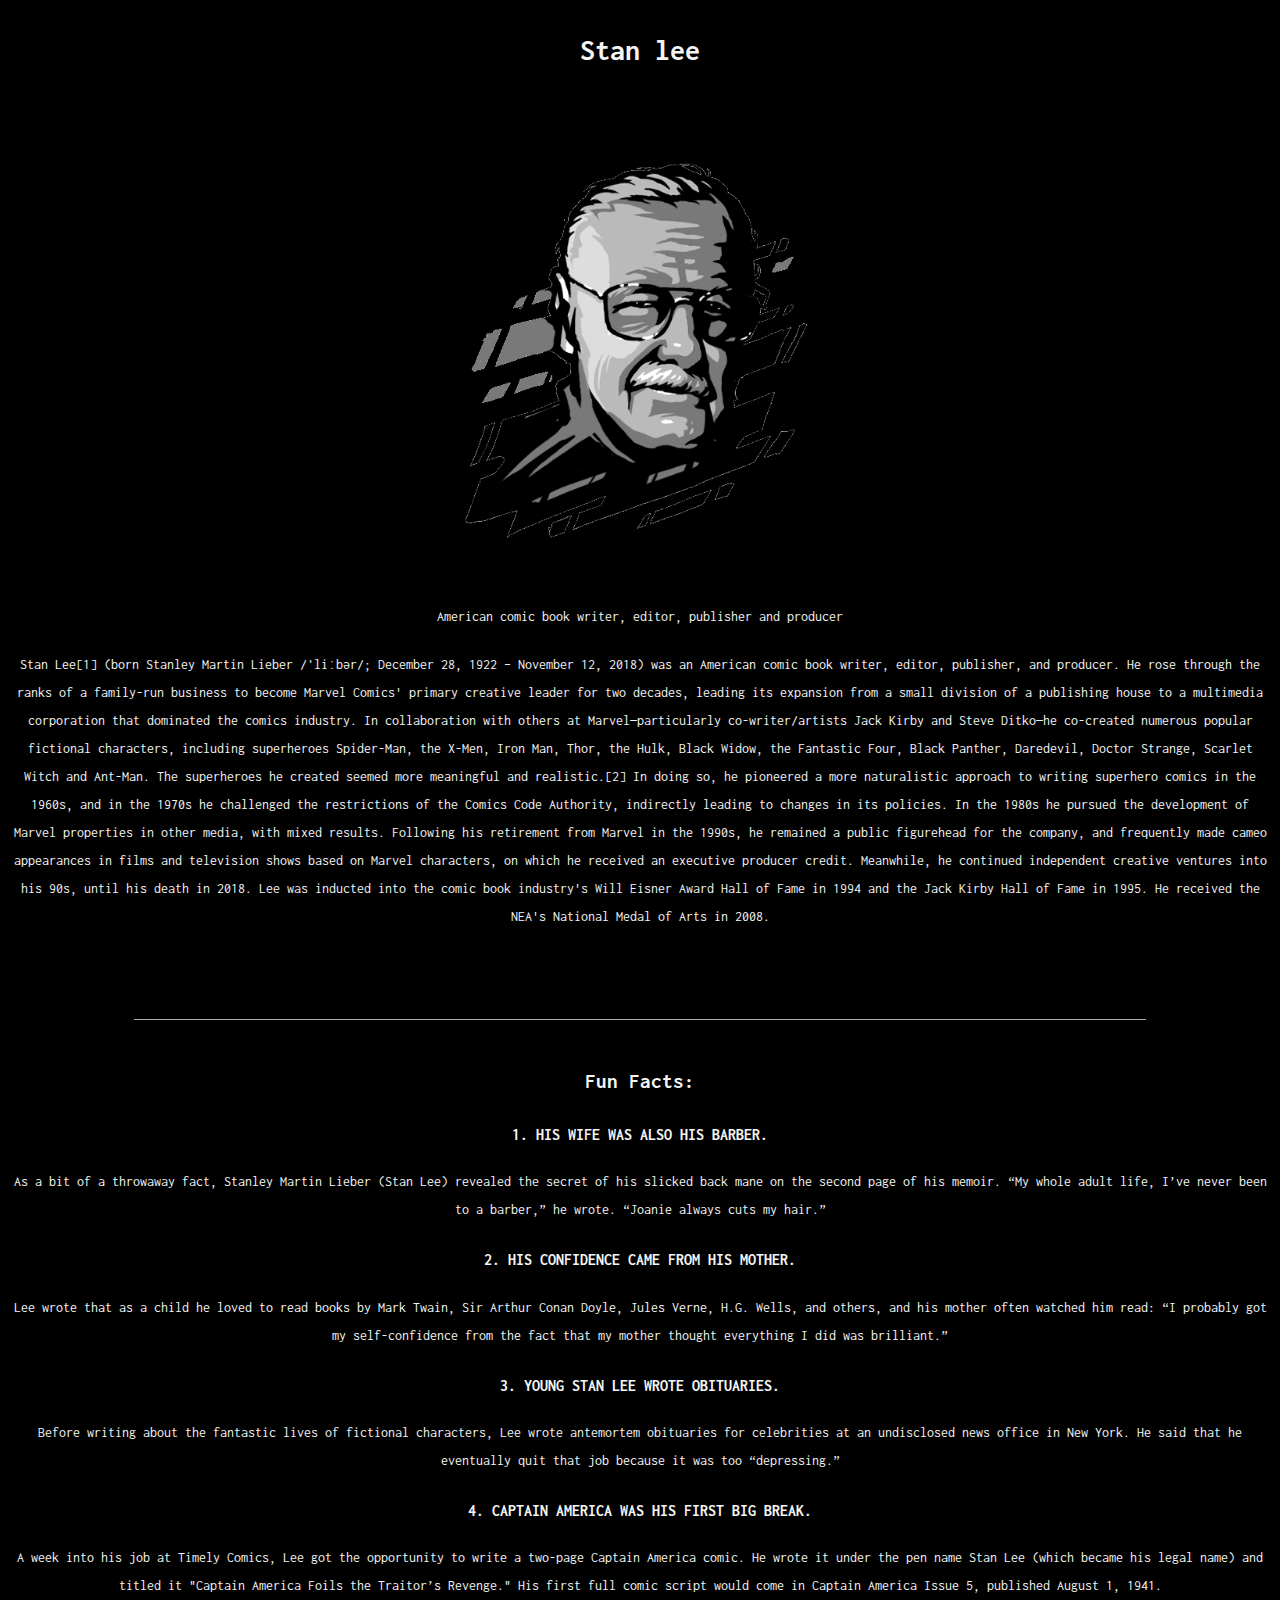
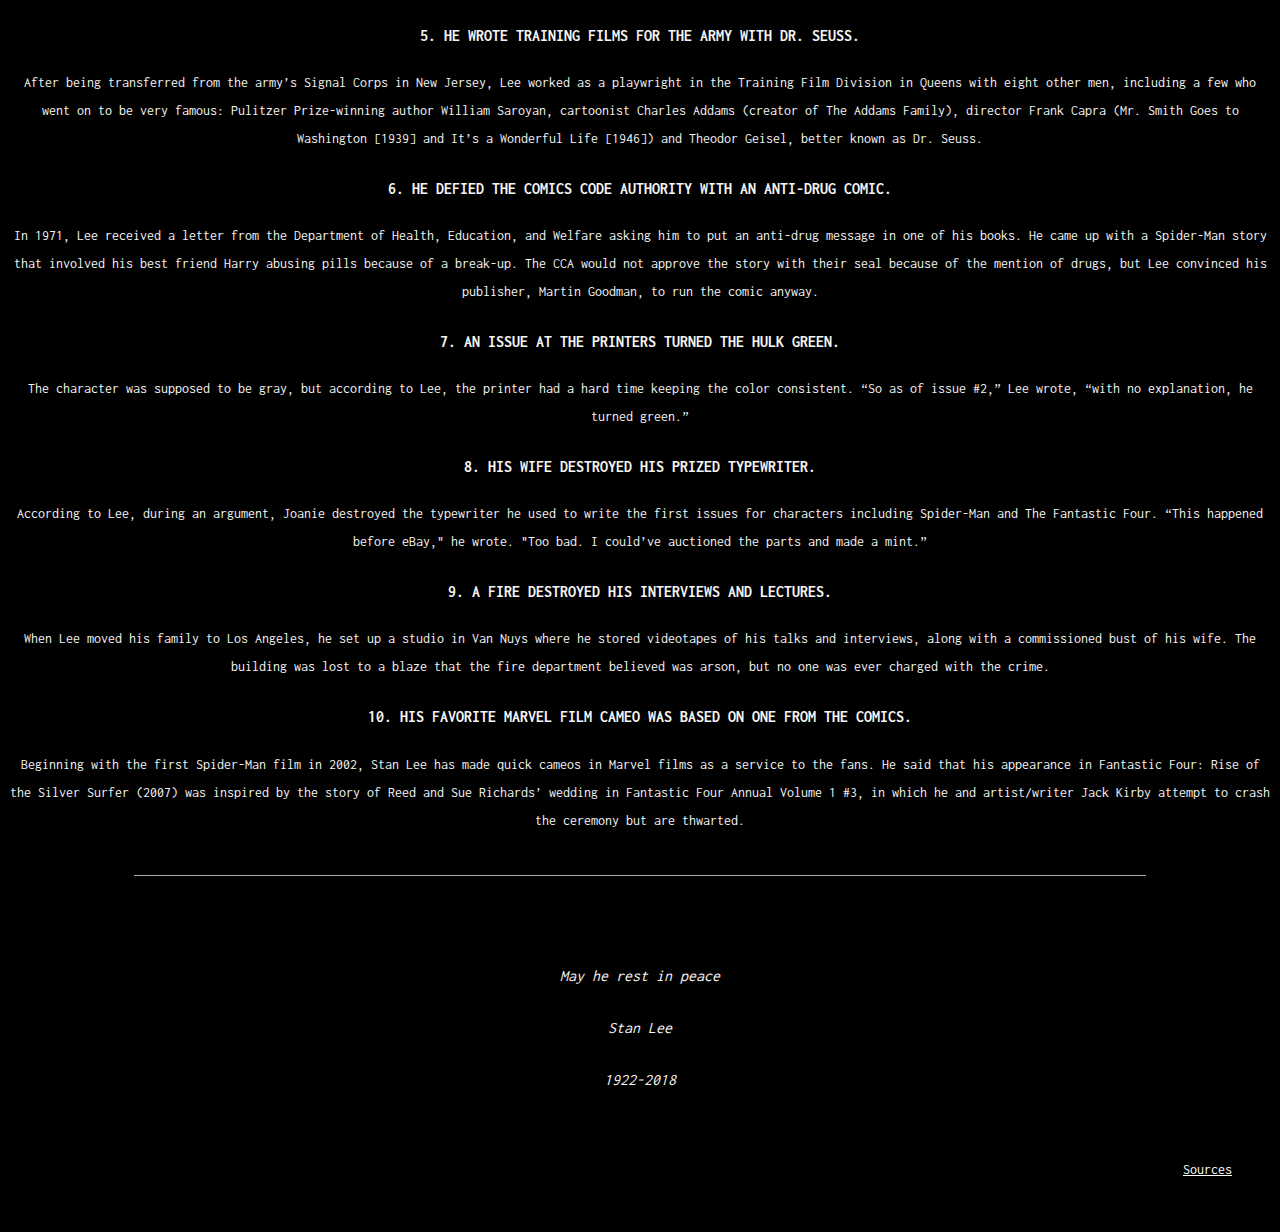
<file: index.html>
<!DOCTYPE html>
<html lang="en">
  <head>
    <meta charset="UTF-8" />
    <meta name="viewport" content="width=device-width, initial-scale=1.0" />
    <link rel="shortcut icon" href="img/favicon.jpg" />
    <link rel="stylesheet" type="text/css" href="css/index.css" />
    <link rel="stylesheet" type="text/css" href="css/modelbox.css" />
    <link
      href="https://fonts.googleapis.com/css2?family=Inconsolata&display=swap"
      rel="stylesheet"
    />
    
    <title>Stan Lee - A memorial</title>
  </head>

  <body id="main">
    <div class="heading">
      <h1 id="title">Stan lee</h1>
    </div>
    <div class="img-div" id="img-div">
        <img
          id="image"
          src="img/header_logo.png"
          alt="Stan lee PNG"
          title="Art by Dlanid at dribbble.com"
        />
        <p id="img-caption">
            American comic book writer, editor, publisher and producer
          </p>
    </div>
    <div class="facts"id="tribute-info">
      <p>
        Stan Lee[1] (born Stanley Martin Lieber /ˈliːbər/; December 28, 1922 –
        November 12, 2018) was an American comic book writer, editor, publisher,
        and producer. He rose through the ranks of a family-run business to
        become Marvel Comics' primary creative leader for two decades, leading
        its expansion from a small division of a publishing house to a
        multimedia corporation that dominated the comics industry. In
        collaboration with others at Marvel—particularly co-writer/artists Jack
        Kirby and Steve Ditko—he co-created numerous popular fictional
        characters, including superheroes Spider-Man, the X-Men, Iron Man, Thor,
        the Hulk, Black Widow, the Fantastic Four, Black Panther, Daredevil,
        Doctor Strange, Scarlet Witch and Ant-Man. The superheroes he created
        seemed more meaningful and realistic.[2] In doing so, he pioneered a
        more naturalistic approach to writing superhero comics in the 1960s, and
        in the 1970s he challenged the restrictions of the Comics Code
        Authority, indirectly leading to changes in its policies. In the 1980s
        he pursued the development of Marvel properties in other media, with
        mixed results. Following his retirement from Marvel in the 1990s, he
        remained a public figurehead for the company, and frequently made cameo
        appearances in films and television shows based on Marvel characters, on
        which he received an executive producer credit. Meanwhile, he continued
        independent creative ventures into his 90s, until his death in 2018. Lee
        was inducted into the comic book industry's Will Eisner Award Hall of
        Fame in 1994 and the Jack Kirby Hall of Fame in 1995. He received the
        NEA's National Medal of Arts in 2008.
      </p>
    </div>
    <br />
    <hr />
    <div class="fun-facts">
      <h2>Fun Facts:</h2>
      <h3>1. HIS WIFE WAS ALSO HIS BARBER.</h3>
      <p>
        As a bit of a throwaway fact, Stanley Martin Lieber (Stan Lee) revealed
        the secret of his slicked back mane on the second page of his memoir.
        “My whole adult life, I’ve never been to a barber,” he wrote. “Joanie
        always cuts my hair.”
      </p>
      <h3>2. HIS CONFIDENCE CAME FROM HIS MOTHER.</h3>
      <p>
        Lee wrote that as a child he loved to read books by Mark Twain, Sir
        Arthur Conan Doyle, Jules Verne, H.G. Wells, and others, and his mother
        often watched him read: “I probably got my self-confidence from the fact
        that my mother thought everything I did was brilliant.”
      </p>
      <h3>3. YOUNG STAN LEE WROTE OBITUARIES.</h3>
      <p>
        Before writing about the fantastic lives of fictional characters, Lee
        wrote antemortem obituaries for celebrities at an undisclosed news
        office in New York. He said that he eventually quit that job because it
        was too “depressing.”
      </p>
      <h3>4. CAPTAIN AMERICA WAS HIS FIRST BIG BREAK.</h3>
      <p>
        A week into his job at Timely Comics, Lee got the opportunity to write a
        two-page Captain America comic. He wrote it under the pen name Stan Lee
        (which became his legal name) and titled it "Captain America Foils the
        Traitor’s Revenge." His first full comic script would come in Captain
        America Issue 5, published August 1, 1941.
      </p>
      <h3>5. HE WROTE TRAINING FILMS FOR THE ARMY WITH DR. SEUSS.</h3>
      <p>
        After being transferred from the army’s Signal Corps in New Jersey, Lee
        worked as a playwright in the Training Film Division in Queens with
        eight other men, including a few who went on to be very famous: Pulitzer
        Prize-winning author William Saroyan, cartoonist Charles Addams (creator
        of The Addams Family), director Frank Capra (Mr. Smith Goes to
        Washington [1939] and It’s a Wonderful Life [1946]) and Theodor Geisel,
        better known as Dr. Seuss.
      </p>
      <h3>6. HE DEFIED THE COMICS CODE AUTHORITY WITH AN ANTI-DRUG COMIC.</h3>
      <p>
        In 1971, Lee received a letter from the Department of Health, Education,
        and Welfare asking him to put an anti-drug message in one of his books.
        He came up with a Spider-Man story that involved his best friend Harry
        abusing pills because of a break-up. The CCA would not approve the story
        with their seal because of the mention of drugs, but Lee convinced his
        publisher, Martin Goodman, to run the comic anyway.
      </p>
      <h3>7. AN ISSUE AT THE PRINTERS TURNED THE HULK GREEN.</h3>
      <p>
        The character was supposed to be gray, but according to Lee, the printer
        had a hard time keeping the color consistent. “So as of issue #2,” Lee
        wrote, “with no explanation, he turned green.”
      </p>
      <h3>8. HIS WIFE DESTROYED HIS PRIZED TYPEWRITER.</h3>
      <p>
        According to Lee, during an argument, Joanie destroyed the typewriter he
        used to write the first issues for characters including Spider-Man and
        The Fantastic Four. “This happened before eBay," he wrote. "Too bad. I
        could’ve auctioned the parts and made a mint.”
      </p>
      <h3>9. A FIRE DESTROYED HIS INTERVIEWS AND LECTURES.</h3>
      <p>
        When Lee moved his family to Los Angeles, he set up a studio in Van Nuys
        where he stored videotapes of his talks and interviews, along with a
        commissioned bust of his wife. The building was lost to a blaze that the
        fire department believed was arson, but no one was ever charged with the
        crime.
      </p>
      <h3>
        10. HIS FAVORITE MARVEL FILM CAMEO WAS BASED ON ONE FROM THE COMICS.
      </h3>
      <p>
        Beginning with the first Spider-Man film in 2002, Stan Lee has made
        quick cameos in Marvel films as a service to the fans. He said that his
        appearance in Fantastic Four: Rise of the Silver Surfer (2007) was
        inspired by the story of Reed and Sue Richards’ wedding in Fantastic
        Four Annual Volume 1 #3, in which he and artist/writer Jack Kirby
        attempt to crash the ceremony but are thwarted.
      </p>
    </div>
    <hr />
    <br />
    <footer class="footer">
      <p>May he rest in peace</p>
      <p>Stan Lee</p>
      <p>1922-2018</p>
      <div class="wrap">
        <a href="#modal-one">Sources</a>
      </div>
      <div class="modal" id="modal-one" aria-hidden="true">
        <div class="modal-dialog">
          <div class="modal-header">
            <h2>Sources</h2>
            <a href="#close" class="btn-close" aria-hidden="true">×</a>
          </div>
          <div class="modal-body">
            <a
              id="tribute-link"
              href="https://www.mentalfloss.com/article/71299/10-amazing-fantastic-incredible-facts-about-comic-book-writer-stan-lee"
              target="_blank"
              >10 Amazing Facts About Stan Lee</a
            ><br />
            <a
              id="tribute-link"
              href="https://en.wikipedia.org/wiki/Stan_Lee"
              target="_blank"
              >Stan Lee's wikipedia</a
            ><br />
            <a
              id="tribute-link"
              href="https://dribbble.com/shots/5537802-Stan-Lee"
              target="_blank"
              >Stan lee art</a
            >
          </div>
          <div class="modal-footer">
            <a href="#close" class="btn">Close</a>
          </div>
        </div>
      </div>
    </footer>
    <script
      src="https://cdn.freecodecamp.org/testable-projects-fcc/v1/bundle.js"
    /></script>
  </body>
</html>
</file>
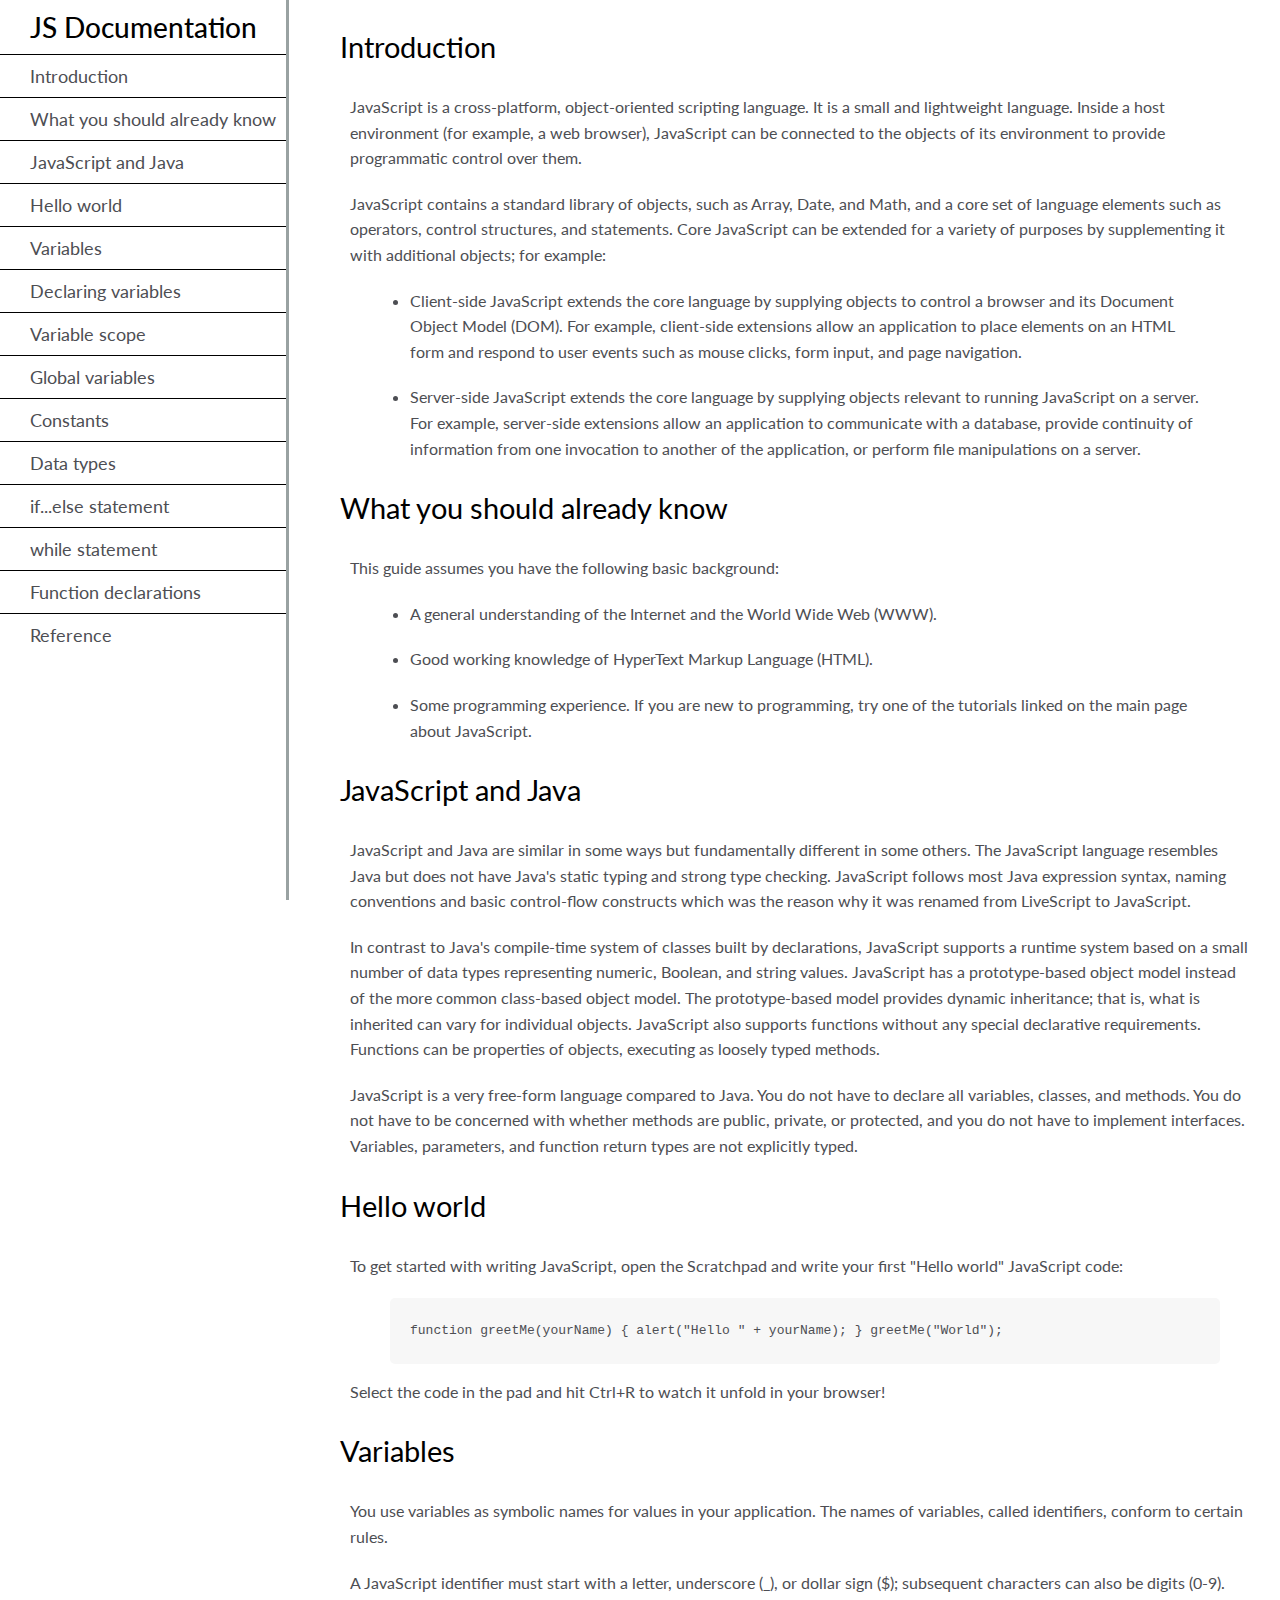
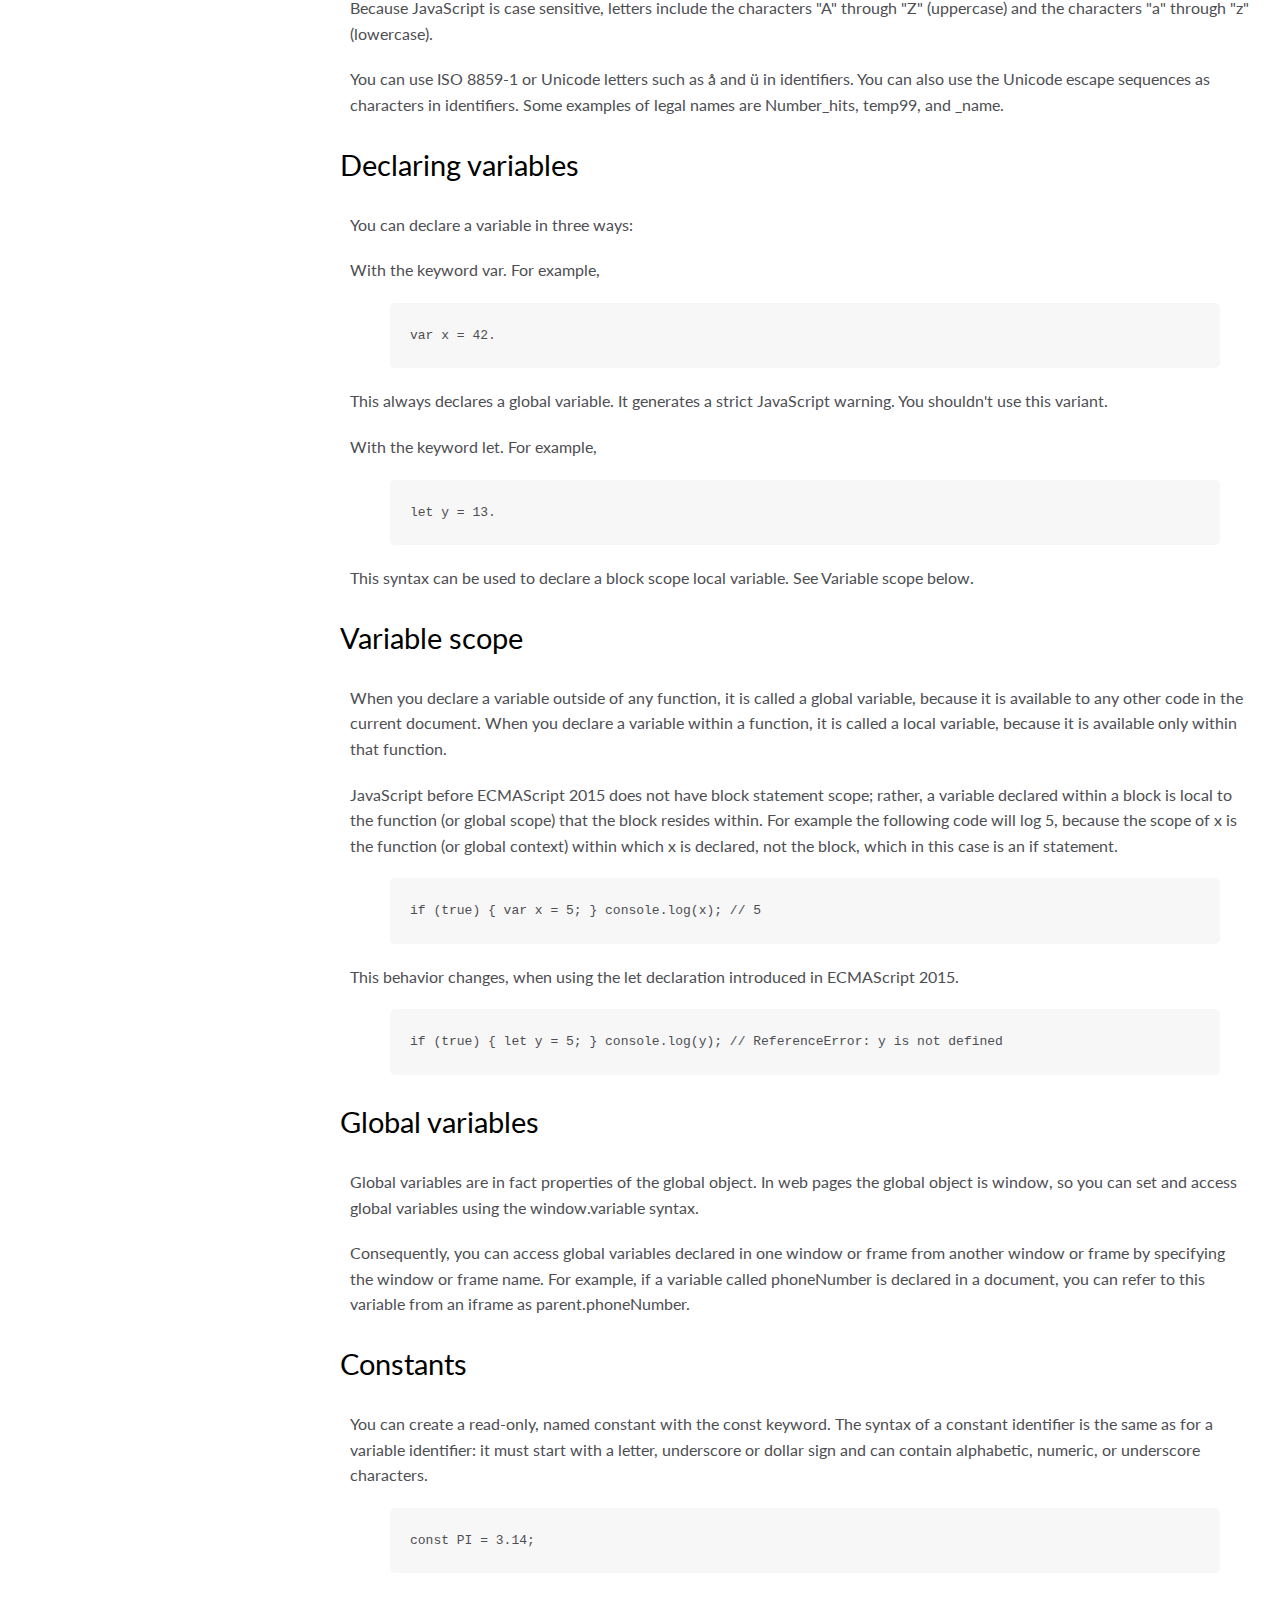
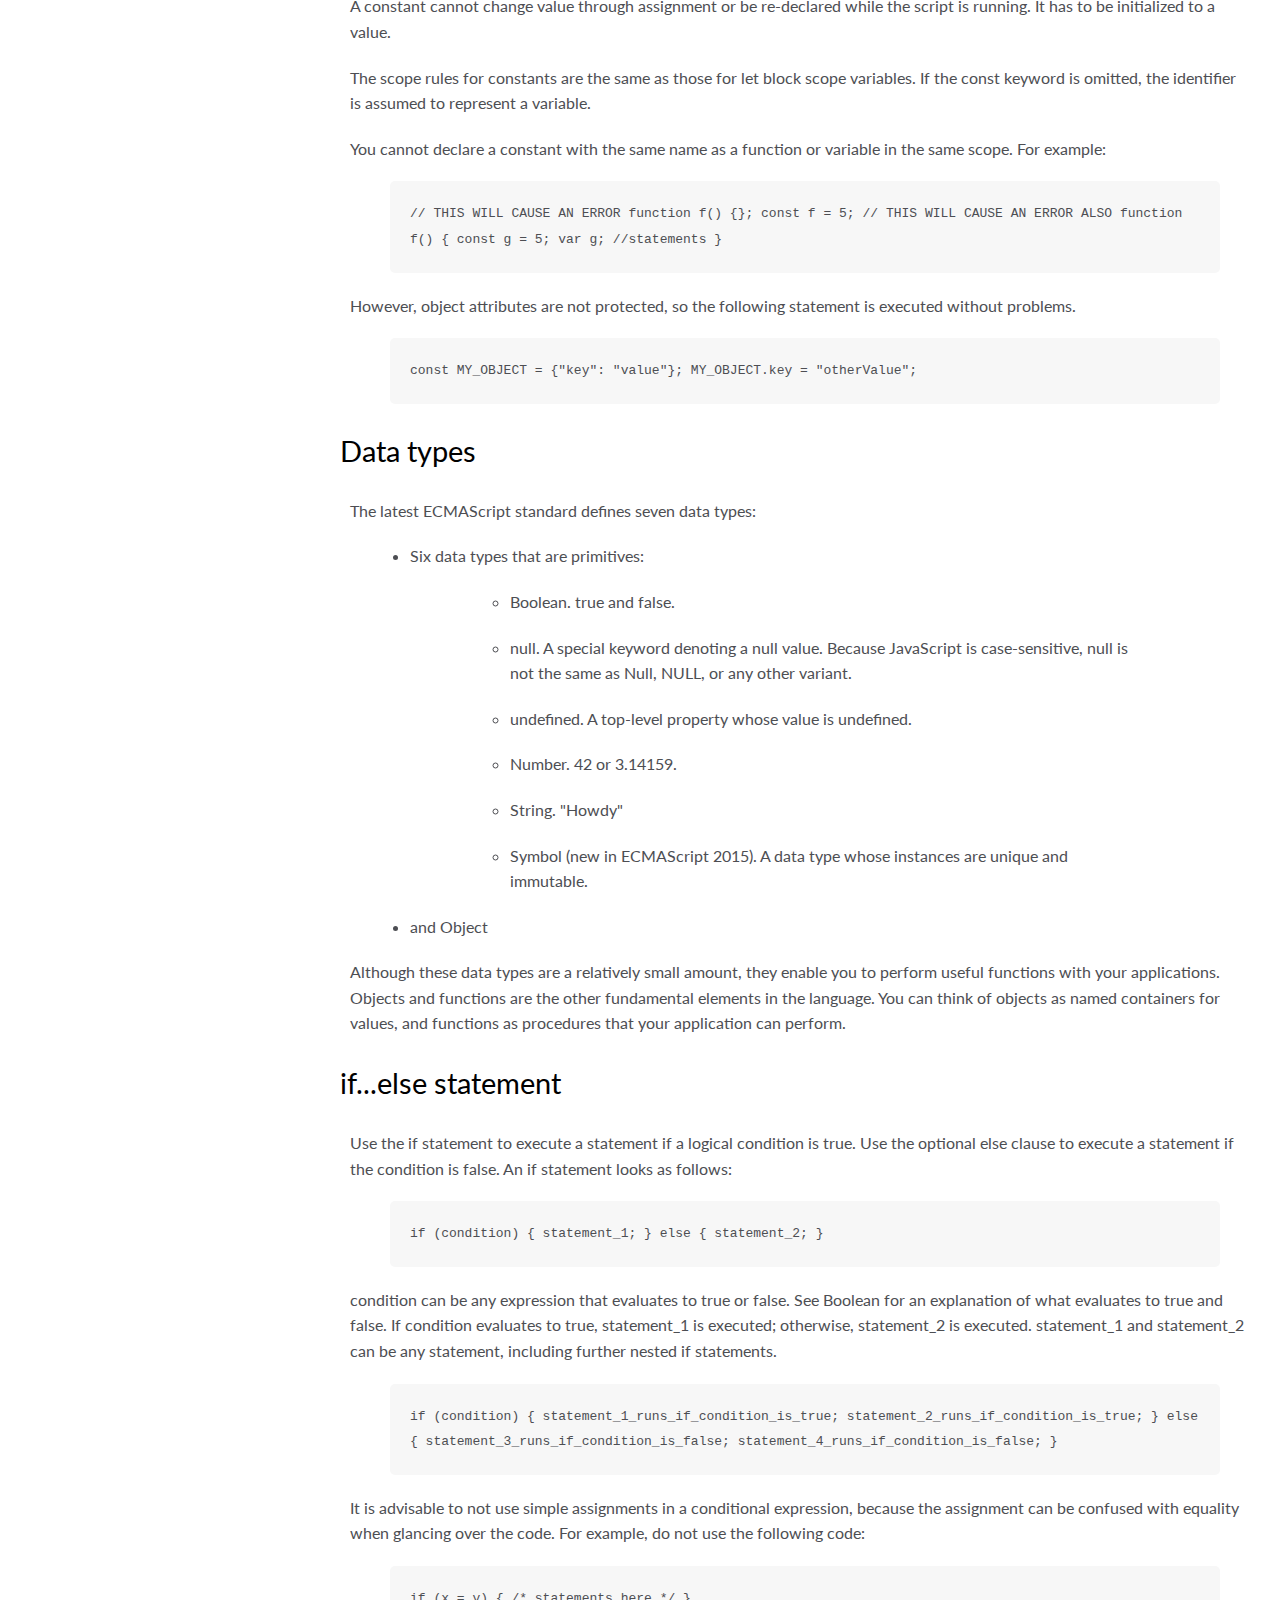
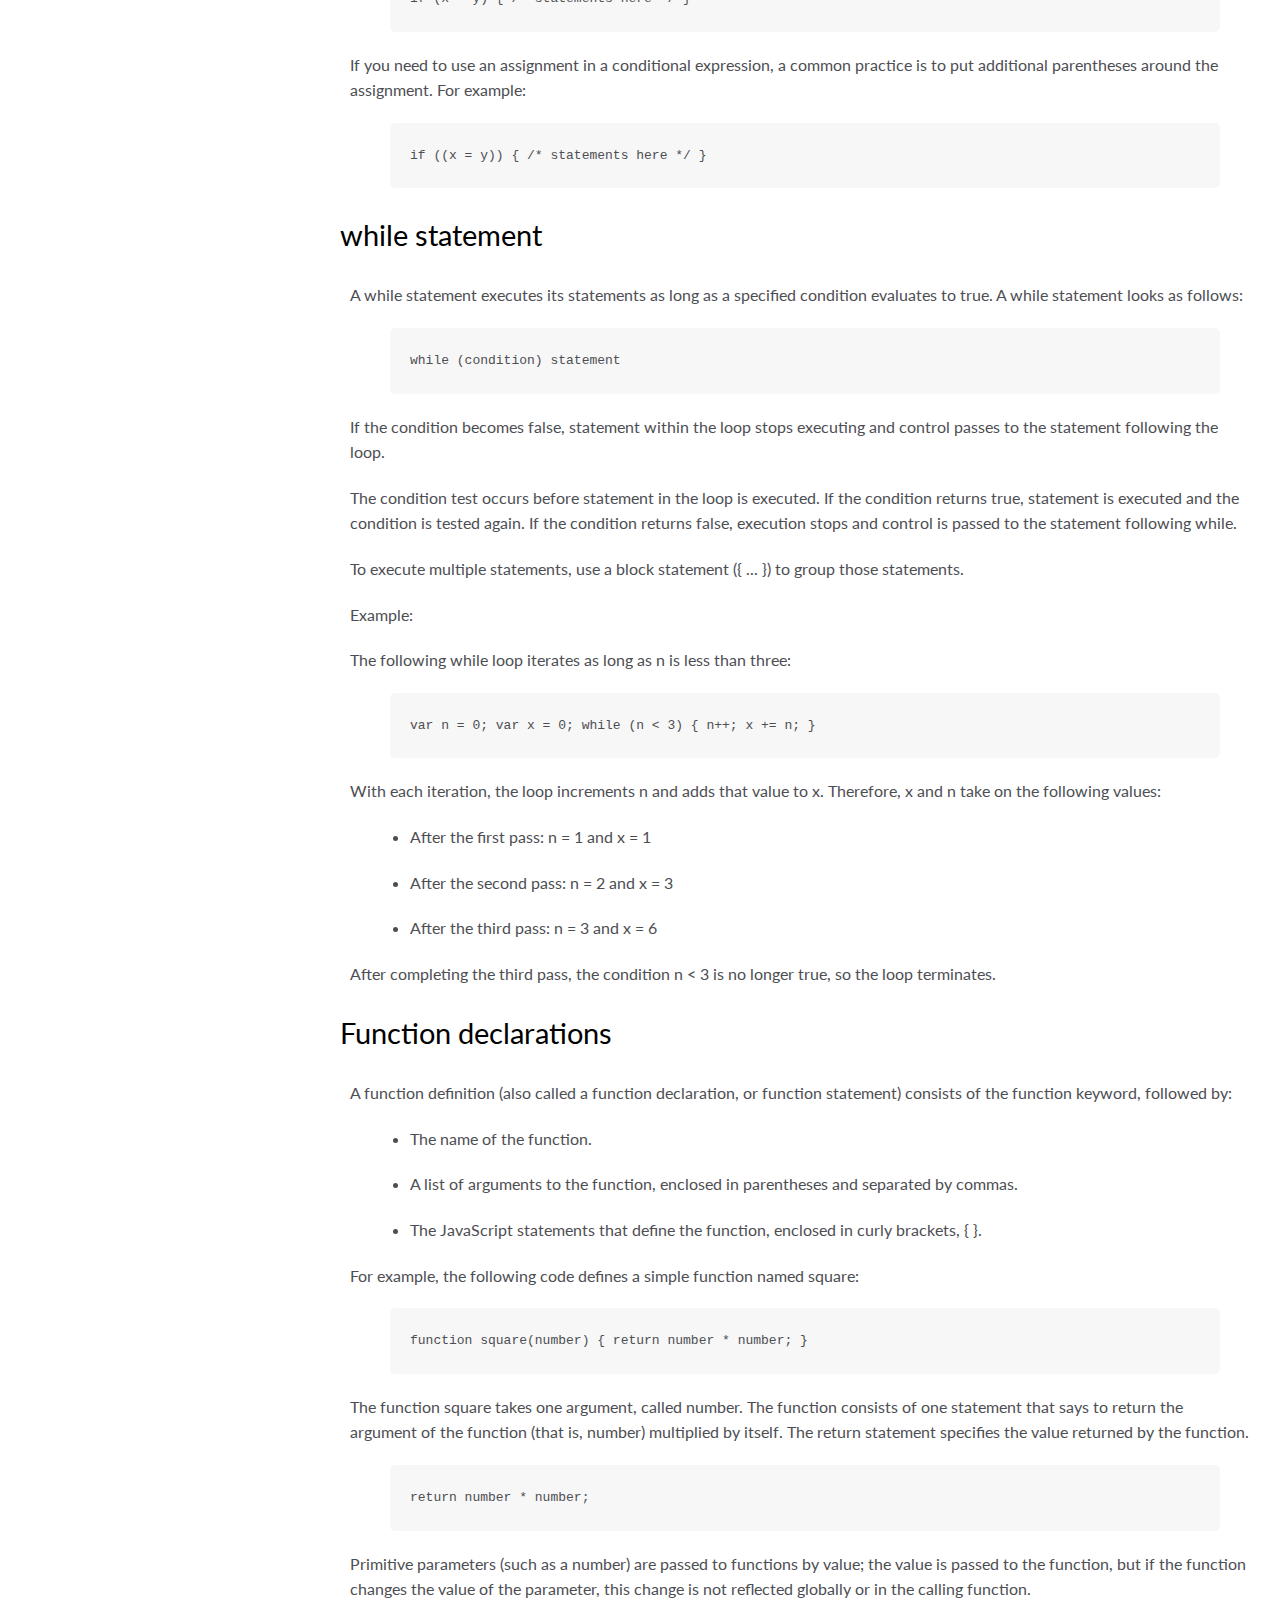
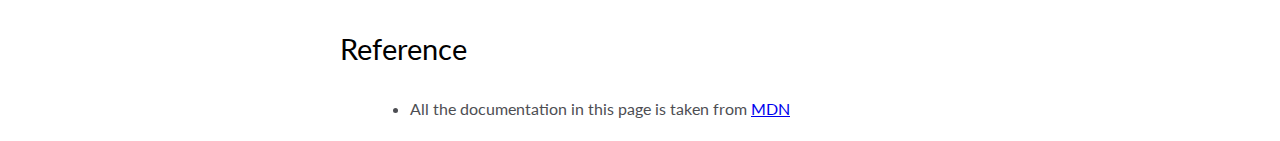
<file: documentation/index.html>
<!DOCTYPE html>
<html lang="en">

<head>
  <meta charset="UTF-8" />
  <meta http-equiv="X-UA-Compatible" content="IE=edge" />
  <meta name="viewport" content="width=device-width, initial-scale=1.0" />
  <link rel="stylesheet" href="style.css" />
  <link rel="preconnect" href="https://fonts.googleapis.com" />
  <link rel="preconnect" href="https://fonts.gstatic.com" crossorigin />
  <link href="https://fonts.googleapis.com/css2?family=Lato:ital,wght@0,100;0,300;0,400;0,700;1,300&display=swap"
    rel="stylesheet" />
  <title>Documentation</title>
</head>

<body>
  <div class="page">
    <nav id="navbar">
      <header id="header">
        <h1>JS Documentation</h1>
      </header>
      <div class="scroll-bar">
        <div class="navbar-item">
          <a href="#Introduction" class="nav-link">Introduction </a>
        </div>
        <div class="navbar-item">
          <a href="#What_you_should_already_know" class="nav-link">What you should already know </a>
        </div>
        <div class="navbar-item">
          <a href="#JavaScript_and_Java" class="nav-link">JavaScript and Java </a>
        </div>
        <div class="navbar-item">
          <a href="#Hello_world" class="nav-link">Hello world </a>
        </div>
        <div class="navbar-item">
          <a href="#Variables" class="nav-link">Variables </a>
        </div>
        <div class="navbar-item">
          <a href="#Declaring_variables" class="nav-link">Declaring variables </a>
        </div>
        <div class="navbar-item">
          <a href="#Variable_scope" class="nav-link">Variable scope </a>
        </div>
        <div class="navbar-item">
          <a href="#Global_variables" class="nav-link">Global variables </a>
        </div>
        <div class="navbar-item">
          <a href="#Constants" class="nav-link">Constants</a>
        </div>
        <div class="navbar-item">
          <a href="#Data_types" class="nav-link">Data types </a>
        </div>
        <div class="navbar-item">
          <a href="#if...else_statement" class="nav-link">if...else statement </a>
        </div>
        <div class="navbar-item">
          <a href="#while_statement" class="nav-link">while statement </a>
        </div>
        <div class="navbar-item">
          <a href="#Function_declarations" class="nav-link">Function declarations </a>
        </div>
        <div class="navbar-item">
          <a href="#Reference" class="nav-link">Reference </a>
        </div>
      </div>
    </nav>
    <main id="main-doc">
      <div class="container">
        <section class="main-section" id="Introduction">
          <header>Introduction</header>
          <article>
            <p>
              JavaScript is a cross-platform, object-oriented scripting language. It is a small and lightweight
              language. Inside a host environment (for example, a web browser), JavaScript can be connected to the
              objects of its environment to provide programmatic control over them.
            </p>
            <p>
              JavaScript contains a standard library of objects, such as Array, Date, and Math, and a core set of
              language elements such as operators, control structures, and statements. Core JavaScript can be extended
              for a variety of purposes by supplementing it with additional objects; for example:

            <ul>
              <li>
                Client-side JavaScript extends the core language by supplying objects to control a browser and its
                Document Object Model (DOM). For example, client-side extensions allow an application to place elements
                on an HTML form and respond to user events such as mouse clicks, form input, and page navigation.
              </li>
              <li>
                Server-side JavaScript extends the core language by supplying objects relevant to running JavaScript on
                a server. For example, server-side extensions allow an application to communicate with a database,
                provide continuity of information from one invocation to another of the application, or perform file
                manipulations on a server.
              </li>
            </ul>
            </p>

          </article>
        </section>
        <section class="main-section" id="What_you_should_already_know">
          <header>What you should already know</header>
          <article>
            <p>
              This guide assumes you have the following basic background:
            <ul>
              <li>
                A general understanding of the Internet and the World Wide Web (WWW).

              </li>
              <li>
                Good working knowledge of HyperText Markup Language (HTML).

              </li>
              <li>
                Some programming experience. If you are new to programming, try one of the tutorials linked on the main
                page about JavaScript.

              </li>
            </ul>
            </p>
          </article>
        </section>
        <section class="main-section" id="JavaScript_and_Java">
          <header>JavaScript and Java</header>
          <article>
            <p>
              JavaScript and Java are similar in some ways but fundamentally different in some others. The JavaScript
              language resembles Java but does not have Java's static typing and strong type checking. JavaScript
              follows most Java expression syntax, naming conventions and basic control-flow constructs which was the
              reason why it was renamed from LiveScript to JavaScript.


            </p>
            <p>
              In contrast to Java's compile-time system of classes built by declarations, JavaScript supports a runtime
              system based on a small number of data types representing numeric, Boolean, and string values. JavaScript
              has a prototype-based object model instead of the more common class-based object model. The
              prototype-based model provides dynamic inheritance; that is, what is inherited can vary for individual
              objects. JavaScript also supports functions without any special declarative requirements. Functions can be
              properties of objects, executing as loosely typed methods.


            </p>
            <p>
              JavaScript is a very free-form language compared to Java. You do not have to declare all variables,
              classes, and methods. You do not have to be concerned with whether methods are public, private, or
              protected, and you do not have to implement interfaces. Variables, parameters, and function return types
              are not explicitly typed.


            </p>
          </article>
        </section>
        <section class="main-section" id="Hello_world">
          <header>Hello world</header>
          <article>
            <p>
              To get started with writing JavaScript, open the Scratchpad and write your first "Hello world" JavaScript
              code:
              <code>
                function greetMe(yourName) { alert("Hello " + yourName); }
                greetMe("World");
              </code>
              Select the code in the pad and hit Ctrl+R to watch it unfold in your browser!
            </p>
          </article>
        </section>
        <section class="main-section" id="Variables">
          <header>Variables</header>
          <article>
            <p>
              You use variables as symbolic names for values in your application. The names of variables, called
              identifiers, conform to certain rules.


            </p>
            <p>
              A JavaScript identifier must start with a letter, underscore (_), or dollar sign ($); subsequent
              characters can also be digits (0-9). Because JavaScript is case sensitive, letters include the characters
              "A" through "Z" (uppercase) and the characters "a" through "z" (lowercase).
            </p>
            <p>
              You can use ISO 8859-1 or Unicode letters such as å and ü in identifiers. You can also use the Unicode
              escape sequences as characters in identifiers. Some examples of legal names are Number_hits, temp99, and
              _name.


            </p>
          </article>
        </section>
        <section class="main-section" id="Declaring_variables">
          <header>Declaring variables</header>
          <article>
            <p>
              You can declare a variable in three ways:

            </p>
            <p>
              With the keyword var. For example,
              <code>
                  var x = 42.
                </code>
            </p>
            <p>
              This always declares a global variable. It generates a strict JavaScript warning. You shouldn't use this
              variant.


            </p>
            <p>
              With the keyword let. For example,
              <code>
                  let y = 13.

                </code>
            </p>
            <p>
              This syntax can be used to declare a block scope local variable. See Variable scope below.


            </p>
          </article>
        </section>
        <section class="main-section" id="Variable_scope">
          <header>Variable scope</header>
          <article>
            <p>
              When you declare a variable outside of any function, it is called a global variable, because it is
              available to any other code in the current document. When you declare a variable within a function, it is
              called a local variable, because it is available only within that function.


            </p>
            <p>
              JavaScript before ECMAScript 2015 does not have block statement scope; rather, a variable declared within
              a block is local to the function (or global scope) that the block resides within. For example the
              following code will log 5, because the scope of x is the function (or global context) within which x is
              declared, not the block, which in this case is an if statement.

              <code>
                  if (true) { var x = 5; } console.log(x); // 5
                </code>
            </p>
            <p>
              This behavior changes, when using the let declaration introduced in ECMAScript 2015.

              <code>
                  if (true) { let y = 5; } console.log(y); // ReferenceError: y is not
defined
                </code>
            </p>
          </article>
        </section>
        <section class="main-section" id="Global_variables">
          <header>Global variables</header>
          <article>
            <p>
              Global variables are in fact properties of the global object. In web pages the global object is window, so
              you can set and access global variables using the window.variable syntax.


            </p>
            <p>
              Consequently, you can access global variables declared in one window or frame from another window or frame
              by specifying the window or frame name. For example, if a variable called phoneNumber is declared in a
              document, you can refer to this variable from an iframe as parent.phoneNumber.


            </p>
          </article>
        </section>
        <section class="main-section" id="Constants">
          <header>Constants</header>
          <article>
            <p>
              You can create a read-only, named constant with the const keyword. The syntax of a constant identifier is
              the same as for a variable identifier: it must start with a letter, underscore or dollar sign and can
              contain alphabetic, numeric, or underscore characters.

              <code>
                  const PI = 3.14;

                </code>
            </p>
            <p>
              A constant cannot change value through assignment or be re-declared while the script is running. It has to
              be initialized to a value.


            </p>
            <p>
              The scope rules for constants are the same as those for let block scope variables. If the const keyword is
              omitted, the identifier is assumed to represent a variable.


            </p>
            <p>
              You cannot declare a constant with the same name as a function or variable in the same scope. For example:

              <code>
                  // THIS WILL CAUSE AN ERROR function f() {}; const f = 5; // THIS WILL
CAUSE AN ERROR ALSO function f() { const g = 5; var g; //statements
}
                </code>
            </p>
            <p>
              However, object attributes are not protected, so the following statement is executed without problems.
              <code>
                  const MY_OBJECT = {"key": "value"}; MY_OBJECT.key = "otherValue";

                </code>
            </p>
          </article>
        </section>
        <section class="main-section" id="Data_types">
          <header>Data types</header>
          <article>
            <p>
              The latest ECMAScript standard defines seven data types:
            <ul>
              <li>
                Six data types that are primitives:
                <ul>
                  <li>Boolean. true and false.
                  </li>
                  <li>null. A special keyword denoting a null value. Because JavaScript is case-sensitive, null is not
                    the same as Null, NULL, or any other variant.
                  </li>
                  <li>undefined. A top-level property whose value is undefined.
                  </li>
                  <li>Number. 42 or 3.14159.
                  </li>
                  <li>String. "Howdy"
                  </li>
                  <li>Symbol (new in ECMAScript 2015). A data type whose instances are unique and immutable.
                  </li>
                </ul>
              </li>
              <li>
                and Object
              </li>
            </ul>
            </p>
            <p>
              Although these data types are a relatively small amount, they enable you to perform useful functions with
              your applications. Objects and functions are the other fundamental elements in the language. You can think
              of objects as named containers for values, and functions as procedures that your application can perform.

            </p>
          </article>
        </section>
        <section class="main-section" id="if...else_statement">
          <header>if...else statement</header>
          <article>
            <p>
              Use the if statement to execute a statement if a logical condition is true. Use the optional else clause
              to execute a statement if the condition is false. An if statement looks as follows:
              <code>
                  if (condition) { statement_1; } else { statement_2; }

                </code>
            </p>
            <p>
              condition can be any expression that evaluates to true or false. See Boolean for an explanation of what
              evaluates to true and false. If condition evaluates to true, statement_1 is executed; otherwise,
              statement_2 is executed. statement_1 and statement_2 can be any statement, including further nested if
              statements.
              <code>
                  if (condition) { statement_1_runs_if_condition_is_true;
                    statement_2_runs_if_condition_is_true; } else {
                    statement_3_runs_if_condition_is_false;
                    statement_4_runs_if_condition_is_false; }
                </code>
            </p>
            <p>
              It is advisable to not use simple assignments in a conditional expression, because the assignment can be
              confused with equality when glancing over the code. For example, do not use the following code:
              <code>
                  if (x = y) { /* statements here */ }

                </code>
            </p>
            <p>
              If you need to use an assignment in a conditional expression, a common practice is to put additional
              parentheses around the assignment. For example:
              <code>if ((x = y)) { /* statements here */ }
</code>
            </p>
          </article>
        </section>
        <section class="main-section" id="while_statement">
          <header>while statement</header>
          <article>
            <p>
              A while statement executes its statements as long as a specified condition evaluates to true. A while statement looks as follows:
              <code>
                while (condition) statement

              </code>
            </p>
            <p>
              If the condition becomes false, statement within the loop stops executing and control passes to the statement following the loop.

            </p>
            <p>
              The condition test occurs before statement in the loop is executed. If the condition returns true, statement is executed and the condition is tested again. If the condition returns false, execution stops and control is passed to the statement following while.


            </p>
            <p>
              To execute multiple statements, use a block statement ({ ... }) to group those statements.


            </p>
            <p>
              Example:

            </p>
            <p>
              The following while loop iterates as long as n is less than three:

              <code>
                var n = 0; var x = 0; while (n < 3) { n++; x += n; }

              </code>
            </p>
            <p>
              With each iteration, the loop increments n and adds that value to x. Therefore, x and n take on the following values:
              <ul>
                <li>
                  After the first pass: n = 1 and x = 1

                </li>
                <li>After the second pass: n = 2 and x = 3
                </li>
                <li>After the third pass: n = 3 and x = 6
                </li>
              </ul>

            </p>
            <p>
              After completing the third pass, the condition n < 3 is no longer true, so the loop terminates.


            </p>
          </article>
        </section>
        <section class="main-section" id="Function_declarations">
          <header>Function declarations</header>
          <article>
            <p>
              A function definition (also called a function declaration, or function statement) consists of the function keyword, followed by:
              <ul>
                <li>The name of the function.
                </li>
                <li>A list of arguments to the function, enclosed in parentheses and separated by commas.
                </li>
                <li>The JavaScript statements that define the function, enclosed in curly brackets, { }.
                </li>
              </ul>
            </p>
            <p>
              For example, the following code defines a simple function named square:

              <code>
                function square(number) { return number * number; }

              </code>
            </p>
            <p>
              The function square takes one argument, called number. The function consists of one statement that says to return the argument of the function (that is, number) multiplied by itself. The return statement specifies the value returned by the function.

              <code>
                return number * number;

              </code>
            </p>
            <p>
              Primitive parameters (such as a number) are passed to functions by value; the value is passed to the function, but if the function changes the value of the parameter, this change is not reflected globally or in the calling function.


            </p>
          </article>
        </section>
        <section class="main-section" id="Reference">
          <header>Reference</header>
          <article>
            <p>
              <ul>
                <li>
              All the documentation in this page is taken from <a href="https://developer.mozilla.org/en-US/docs/Web/JavaScript/Guide">MDN</a> 

                </li>
              </ul>

            </p>
          </article>
        </section>
      </div>
    </main>
  </div>
  <script src="https://cdn.freecodecamp.org/testable-projects-fcc/v1/bundle.js"></script>

</body>

</html>
</file>
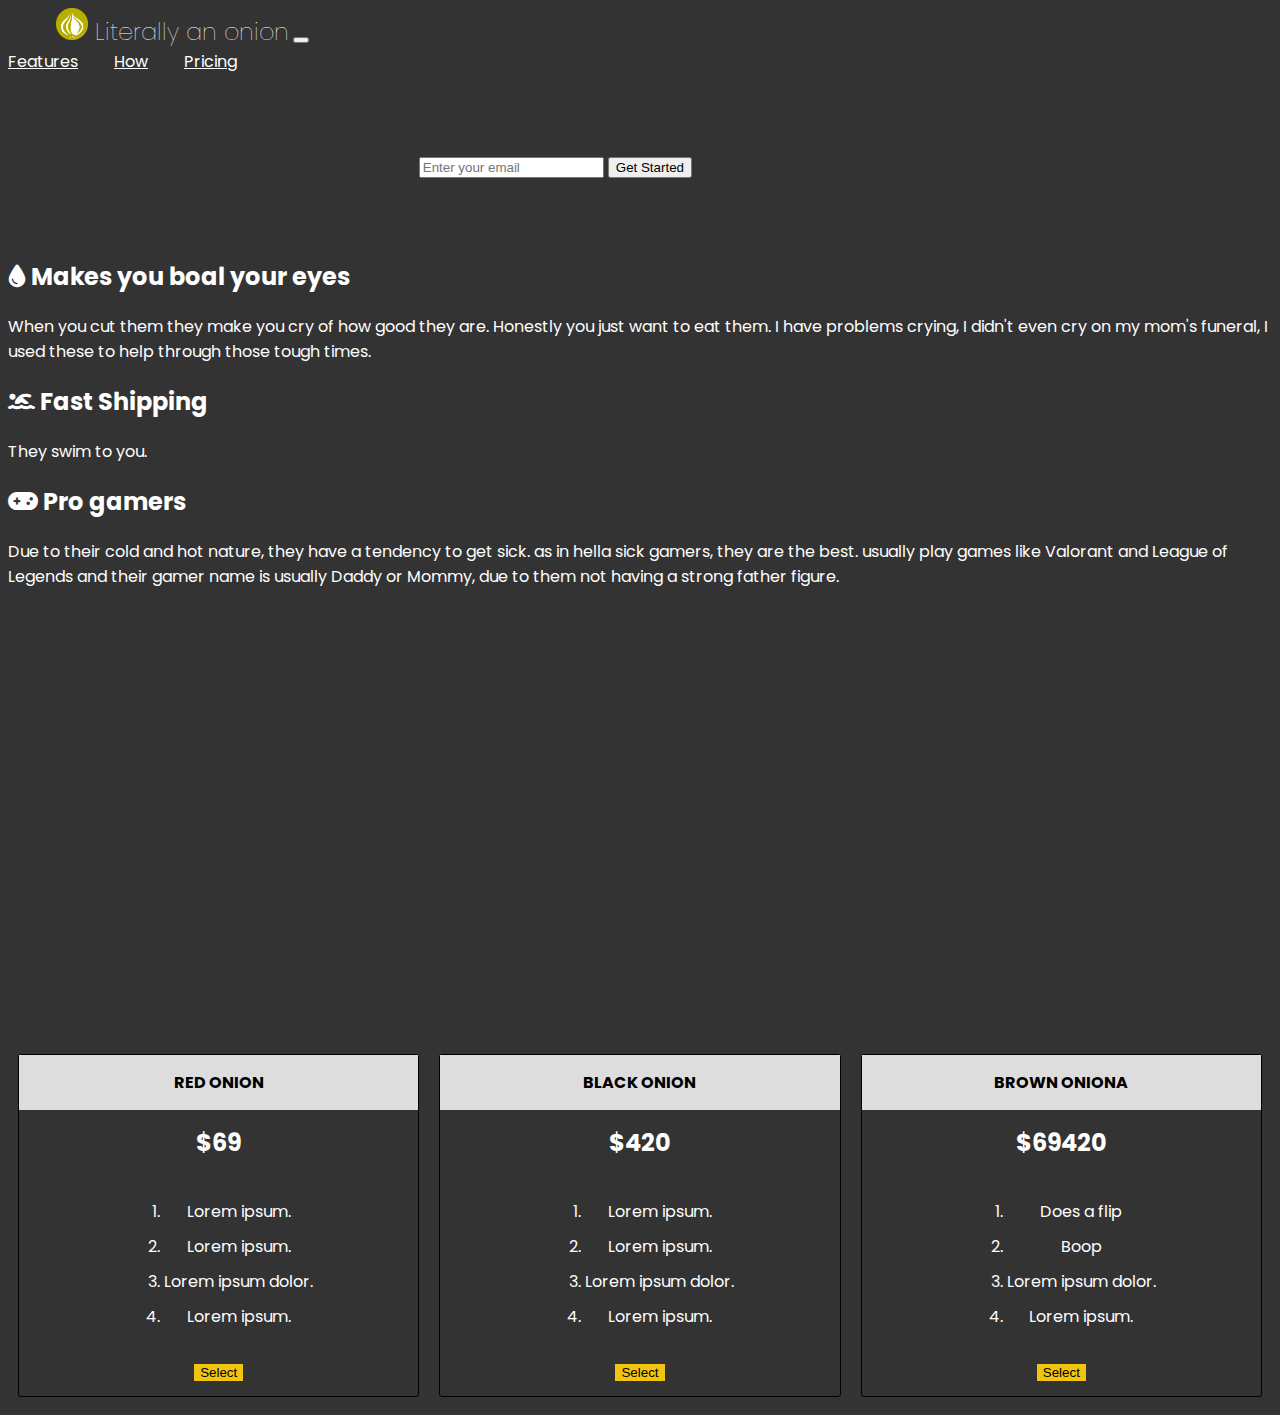
<file: product-landing/index.html>
<!DOCTYPE html>
<html lang="en">
  <head>
    <title>Literally just an onion</title>
    <!-- Required meta tags -->
    <meta charset="utf-8" />
    <meta
      name="viewport"
      content="width=device-width, initial-scale=1, shrink-to-fit=no"
    />

    <!-- Bootstrap CSS v5.0.2 -->
    <link
      rel="stylesheet"
      href="https://cdn.jsdelivr.net/npm/bootstrap@5.0.2/dist/css/bootstrap.min.css"
      integrity="sha384-EVSTQN3/azprG1Anm3QDgpJLIm9Nao0Yz1ztcQTwFspd3yD65VohhpuuCOmLASjC"
      crossorigin="anonymous"
    />
    <!-- import Poppins  font-->
    <link
      href="https://fonts.googleapis.com/css?family=Poppins:300,400,500,600,700"
      rel="stylesheet"
    />
    <!-- font awesome -->
    <link rel="stylesheet" href="https://cdnjs.cloudflare.com/ajax/libs/font-awesome/6.0.0/css/all.min.css" integrity="sha512-9usAa10IRO0HhonpyAIVpjrylPvoDwiPUiKdWk5t3PyolY1cOd4DSE0Ga+ri4AuTroPR5aQvXU9xC6qOPnzFeg==" crossorigin="anonymous" referrerpolicy="no-referrer" />
    <!-- import custom css -->
    <link rel="stylesheet" href="css/style.css" />
  </head>
  <body>
    <header id="header" class="sticky-top shadow">
    <nav class="navbar navbar-expand-lg navbar-dark" id="nav-bar">
      <div class="container-fluid">
        
        <a class="navbar-brand"><img src="img/logo.png" id="header-img"> Literally an onion</a>
        <button
          class="navbar-toggler"
          type="button"
          data-bs-toggle="collapse"
          data-bs-target="#navbarNavAltMarkup"
          aria-controls="navbarNavAltMarkup"
          aria-expanded="false"
          aria-label="Toggle navigation"
        >
          <span class="navbar-toggler-icon"></span>
        </button>
      </div>
      <div class="collapse navbar-collapse" id="navbarNavAltMarkup">
        <div class="navbar-nav">
          <a class="nav-link" href="#features">Features</a>
          <a class="nav-link" href="#how-it-works">How</a>
          <a class="nav-link" href="#pricing"">Pricing</a>
        </div>
      </div>
    </nav>  
    </header>
    <form id="form" class="form-control" action="https://www.freecodecamp.com/email-submit" method="POST">
        <label for="email"></label>
        <input type="email" name="email" id="email" placeholder="Enter your email">
        <button name="submit" id="submit" class="btn btn-dark" role="button"> Get Started</button>
    </form>
        <div class="container">
        
        <section id="features" class="features">
          <div class="grid">
            <div class="desc">
                <h2><i class="fa-solid fa-droplet"></i> Makes you boal your eyes</h2>
              <p>
                When you cut them they make you cry of how good they are.
                Honestly you just want to eat them.
                I have problems crying, I didn't even cry on my mom's funeral, I used these to help through those tough times.
              </p>
            </div>
          </div>
          <div class="grid">
            <div class="desc">
              <h2><i class="fa-solid fa-person-swimming"></i> Fast Shipping</h2>
              <p>
                They swim to you.
              </p>
            </div>
          </div>
          <div class="grid">
  
            <div class="desc">
              <h2><i class="fa-solid fa-gamepad"></i> Pro gamers</h2>
              <p>
                Due to their cold and hot nature, they have a tendency to get sick.
                as in hella sick gamers, they are the best.
                usually play games like Valorant and League of Legends and their gamer name is usually Daddy or Mommy, due to them not having a strong father figure.
              </p>
            </div>
          </div>
        </section>
        <section id="how-it-works">
            <iframe
              id="video"
              height="315"
              src="https://www.youtube-nocookie.com/embed/rHUIBwz4peo?rel=0&amp;controls=0&amp;showinfo=0"
              frameborder="0"
              allowfullscreen
            ></iframe>
          </section>
          <section id="pricing">
            <div class="product" id="tenor">
              <div class="level">Red onion</div>
              <h2>$69</h2>
              <ol>
                <li>Lorem ipsum.</li>
                <li>Lorem ipsum.</li>
                <li>Lorem ipsum dolor.</li>
                <li>Lorem ipsum.</li>
              </ol>
              <button class="btn">Select</button>
            </div>
            <div class="product" id="bass">
              <div class="level">Black onion</div>
              <h2>$420</h2>
              <ol>
                <li>Lorem ipsum.</li>
                <li>Lorem ipsum.</li>
                <li>Lorem ipsum dolor.</li>
                <li>Lorem ipsum.</li>
              </ol>
              <button class="btn">Select</button>
            </div>
            <div class="product" id="valve">
              <div class="level">Brown Oniona</div>
              <h2>$69420</h2>
              <ol>
                <li>Does a flip</li>
                <li>Boop</li>
                <li>Lorem ipsum dolor.</li>
                <li>Lorem ipsum.</li>
              </ol>
              <button class="btn">Select</button>
            </div>
          </section>
    <!-- Bootstrap JavaScript Libraries -->
    <script
      src="https://cdn.freecodecamp.org/testable-projects-fcc/v1/bundle.js"></script>
    <script
      src="https://cdn.jsdelivr.net/npm/@popperjs/core@2.9.2/dist/umd/popper.min.js"
      integrity="sha384-IQsoLXl5PILFhosVNubq5LC7Qb9DXgDA9i+tQ8Zj3iwWAwPtgFTxbJ8NT4GN1R8p"
      crossorigin="anonymous"
    ></script>
    <script
      src="https://cdn.jsdelivr.net/npm/bootstrap@5.0.2/dist/js/bootstrap.min.js"
      integrity="sha384-cVKIPhGWiC2Al4u+LWgxfKTRIcfu0JTxR+EQDz/bgldoEyl4H0zUF0QKbrJ0EcQF"
      crossorigin="anonymous"
    ></script>
  </body>
</html>
</file>
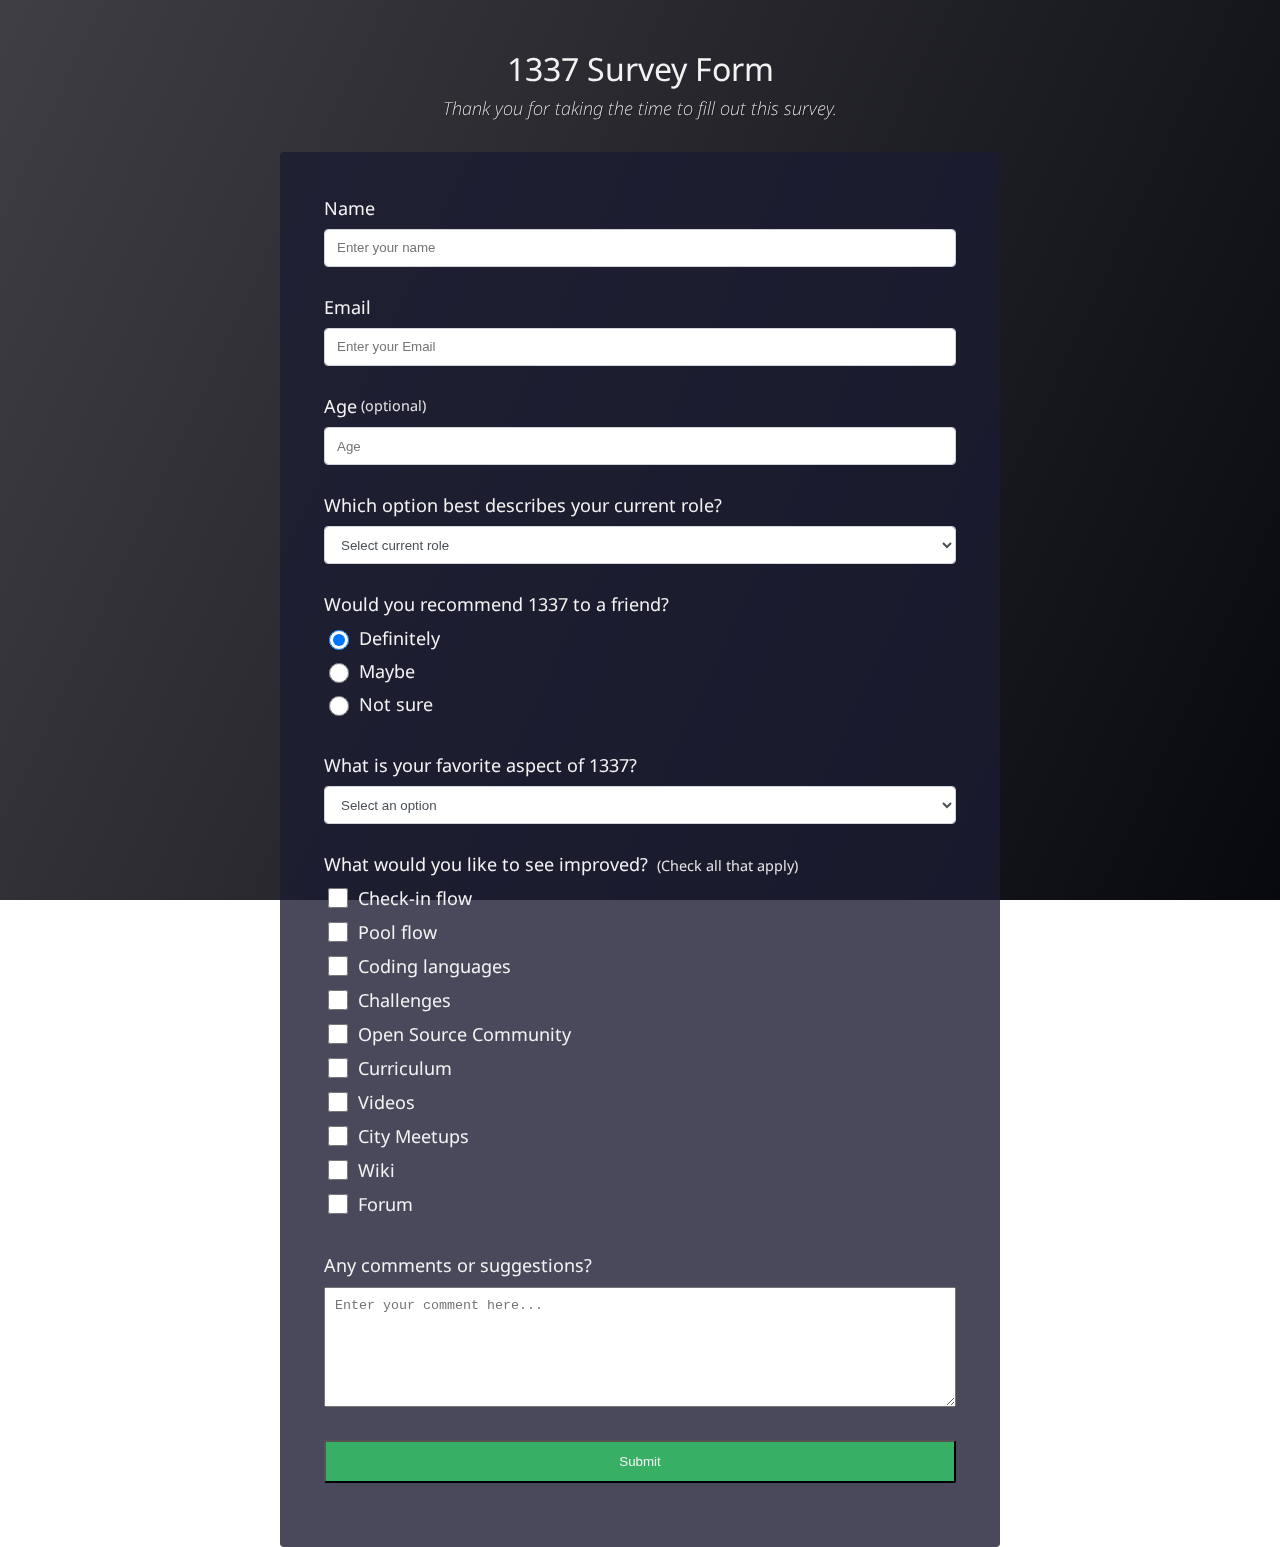
<file: survey-form/index.html>
<!DOCTYPE html>
<html lang="en">
  <head>
    <meta charset="UTF-8" />
    <meta http-equiv="X-UA-Compatible" content="IE=edge" />
    <meta name="viewport" content="width=device-width, initial-scale=1.0" />
    <link
      href="https://cdn.jsdelivr.net/npm/bootstrap@5.1.3/dist/css/bootstrap.min.css"
      rel="stylesheet"
      integrity="sha384-1BmE4kWBq78iYhFldvKuhfTAU6auU8tT94WrHftjDbrCEXSU1oBoqyl2QvZ6jIW3"
      crossorigin="anonymous"
    />
    <link href="css/style.css" rel="stylesheet" />
    <title>1337 survey</title>
  </head>
  <body>
    <div class="container">
      <header class="header">
        <h1 id="title" class="text-center">1337 Survey Form</h1>
        <p id="description" class="description text-center">
          Thank you for taking the time to fill out this survey.
        </p>
      </header>
      <form
        id="survey-form"
        class="form-box"
        action="https://webhook.site/b5819beb-65b1-4939-bb21-393fc6c19f25"
        method="POST"
      >
        <div class="form-group">
          <label id="name-label" for="name">Name</label>
          <input
            type="text"
            name="name"
            id="name"
            class="form-control"
            placeholder="Enter your name"
            required
          />
        </div>
        <div class="form-group">
          <label id="email-label" for="email">Email</label>
          <input
            type="email"
            name="email"
            id="email"
            class="form-control"
            placeholder="Enter your Email"
            required
          />
        </div>
        <div class="form-group">
          <label id="number-label" for="number"
            >Age<span class="clue">(optional)</span></label
          >
          <input
            type="number"
            name="age"
            id="number"
            min="18"
            max="30"
            class="form-control"
            placeholder="Age"
          />
        </div>
        <div class="form-group">
          <p>Which option best describes your current role?</p>
          <select id="dropdown" name="role" class="form-control" required>
            <option disabled selected value>Select current role</option>
            <option value="student">Student</option>
            <option value="job">Full Time Job</option>
            <option value="learner">Full Time Learner</option>
            <option value="preferNo">Prefer not to say</option>
            <option value="other">Other</option>
          </select>
        </div>

        <div class="form-group">
          <p>Would you recommend 1337 to a friend?</p>
          <label>
            <input
              name="user-recommend"
              value="definitely"
              type="radio"
              class="input-radio"
              checked
            />Definitely</label
          >
          <label>
            <input
              name="user-recommend"
              value="maybe"
              type="radio"
              class="input-radio"
            />Maybe</label
          >

          <label
            ><input
              name="user-recommend"
              value="not-sure"
              type="radio"
              class="input-radio"
            />Not sure</label
          >
        </div>

        <div class="form-group">
          <p>What is your favorite aspect of 1337?</p>
          <select id="most-like" name="mostLike" class="form-control" required>
            <option disabled selected value>Select an option</option>
            <option value="challenges">Challenges</option>
            <option value="projects">Projects</option>
            <option value="community">Community</option>
            <option value="openSource">Future opportunities</option>
          </select>
        </div>

        <div class="form-group">
          <p>
            What would you like to see improved?
            <span class="clue">(Check all that apply)</span>
          </p>

          <label
            ><input
              name="prefer"
              value="front-end-projects"
              type="checkbox"
              class="input-checkbox"
            />Check-in flow</label
          >
          <label>
            <input
              name="prefer"
              value="back-end-projects"
              type="checkbox"
              class="input-checkbox"
            />Pool flow</label
          >
          <label
            ><input
              name="prefer"
              value="data-visualization"
              type="checkbox"
              class="input-checkbox"
            />Coding languages</label
          >
          <label
            ><input
              name="prefer"
              value="challenges"
              type="checkbox"
              class="input-checkbox"
            />Challenges</label
          >
          <label
            ><input
              name="prefer"
              value="open-source-community"
              type="checkbox"
              class="input-checkbox"
            />Open Source Community</label
          >
          <label
            ><input
              name="prefer"
              value="gitter-help-rooms"
              type="checkbox"
              class="input-checkbox"
            />Curriculum</label
          >
          <label
            ><input
              name="prefer"
              value="videos"
              type="checkbox"
              class="input-checkbox"
            />Videos</label
          >
          <label
            ><input
              name="prefer"
              value="city-meetups"
              type="checkbox"
              class="input-checkbox"
            />City Meetups</label
          >
          <label
            ><input
              name="prefer"
              value="wiki"
              type="checkbox"
              class="input-checkbox"
            />Wiki</label
          >
          <label
            ><input
              name="prefer"
              value="forum"
              type="checkbox"
              class="input-checkbox"
            />Forum</label
          >
        </div>

        <div class="form-group">
          <p>Any comments or suggestions?</p>
          <textarea
            id="comments"
            class="input-textarea"
            name="comment"
            placeholder="Enter your comment here..."
          ></textarea>
        </div>
        <input
          hidden
          id="origin"
          name="origin"
          value="https://anarbb.github.io/responsive-web-design/survey-form/"
        />
        <div class="form-group">
          <button type="submit" id="submit" class="submit-button">
            Submit
          </button>
        </div>
      </form>
    </div>
    <script
      src="https://cdn.jsdelivr.net/npm/bootstrap@5.1.3/dist/js/bootstrap.bundle.min.js"
      integrity="sha384-ka7Sk0Gln4gmtz2MlQnikT1wXgYsOg+OMhuP+IlRH9sENBO0LRn5q+8nbTov4+1p"
      crossorigin="anonymous"
    ></script>
    <script src="https://cdn.freecodecamp.org/testable-projects-fcc/v1/bundle.js"></script>
  </body>
</html>
</file>
<file: css/index.css>
body {
  font-family: "Inconsolata", monospace;
  font-size: 14px;
  font-style: bold;
  color: whitesmoke;
  text-align: center;
  background-color: black;
  line-height: 2;
}

hr {
  color: white;
  width: 80%;
}

#image {
  width: 100%;
  height: auto;
  max-width: 625px;
  margin-left: auto;
  margin-right: auto;
  display: block;
}

.wrap,
.wrap a {
  color: white;
  text-align: right !important;
}

footer p {
  font-size: medium;
  font-style: italic;
}

.modal-header,
.modal-body a {
  color: black;
}
</file>
<file: css/modelbox.css>
.modal:before {
  content: "";
  display: none;
  background: rgba(0, 0, 0, 0.6);
  position: fixed;
  top: 0;
  left: 0;
  right: 0;
  bottom: 0;
  z-index: 10;
}
.modal:target:before {
  display: block;
}
.modal-dialog {
  background: #fefefe;
  border: #333 solid 1px;
  border-radius: 5px;
  margin-left: -200px;
  position: fixed;
  left: 50%;
  top: -100%;
  z-index: 11;
  width: 360px;
  -webkit-transform: translate(0, -500%);
  -ms-transform: translate(0, -500%);
  transform: translate(0, -500%);
  -webkit-transition: -webkit-transform 0.3s ease-out;
  -moz-transition: -moz-transform 0.3s ease-out;
  -o-transition: -o-transform 0.3s ease-out;
  transition: transform 0.3s ease-out;
}
.modal:target .modal-dialog {
-webkit-transform: translate(0, 0);
-ms-transform: translate(0, 0);
transform: translate(0, 0);
top: 20%;
}
.wrap {
  padding: 40px;
  text-align: center;
}
hr {
  clear: both;
  margin-top: 40px;
  margin-bottom: 40px;
  border: 0;
  border-top: 1px solid #aaa;
}
h1 {
  font-size: 30px;
  margin-bottom: 40px;
}
p {
  margin-bottom: 20px;
}
.modal-body {
  padding: 20px;
}
.modal-header,
.modal-footer {
  padding: 10px 20px;
}
.modal-header {
  border-bottom: #eee solid 1px;
}
.modal-header h2 {
  font-size: 20px;
}
.modal-footer {
  border-top: #eee solid 1px;
  text-align: right;
}
.btn {
  background: black;
  border: black solid 1px;
  border-radius: 3px;
  color: #fff;
  display: inline-block;
  font-size: 14px;
  padding: 8px 15px;
  text-decoration: none;
  text-align: center;
  width: 2rem;
  position: relative;
  transition: color .1s ease;
  /* top: 40em;*/
}
.btn:hover {
  background: gray;
}
.btn.btn-big {
  font-size: 18px;
  padding: 15px 20px;
  width: 4rem;
}
.btn-close {
  color: #aaa;
  font-size: 30px;
  text-decoration: none;
  position: absolute;
  right: 5px;
  top: 0;
}
.btn-close:hover {
  color: #919191;
}
/*ADDED TO STOP SCROLLING TO TOP*/
#close {
  display: none;
}
</file>
<file: documentation/style.css>
* {
  padding: 0;
  margin: 0;
  box-sizing: border-box;
}
body {
  font-family: "Lato", sans-serif;
  background-color: white;
  overflow-x: hidden;
}

.page {
  width: 100vw;
  height: 100vh;
  display: grid;
  grid-template-columns: auto 4fr;
  grid-template-rows: 1fr;
  position: relative;
}
.page #navbar {
  grid-column: 1/2;
  /* display: grid; */
  position: fixed;
  top: 0;
  left: 0;
  bottom: 0;
  border-right: 3px solid #99a2a2;
  background-color: white;
}
.page #navbar #header {
  text-align: center;
  /* display: flex;
  align-items: center;
  justify-content: center; */
  margin: 10px;
}
.page #navbar #header h1 {
  font-size: 1.75em;
  font-weight: 500;
}
.navbar-item {
  width: 100%;
  display: flex;
  align-items: center;
}
.scroll-bar {
  overflow-y: auto;
  scrollbar-width: thin;
  height: 88%;
  overflow-x: hidden;
}
.navbar-item:nth-child(1) {
  border-top: 1px solid black;
}
.navbar-item:not(:last-child) {
  border-bottom: 1px solid black;
}
.navbar-item .nav-link {
  display: block;
  width: 100%;
  text-decoration: none;
  padding: 10px;
  margin-left: 20px;
  color: #4d4e53;
  font-size: 18px;
}
.page #main-doc {
  left: 310px;
  position: absolute;
  grid-column: 2/3;
  background-color: white;
  color: black;
}
.page #main-doc header {
  margin: 30px;
  font-size: 1.5em;
  font-weight: 400;
  text-align: left;
  font-size: 28.8px;
}
.page #main-doc p,
li {
  margin: 20px 30px 15px 40px;
  color: #4d4e53;
  font-size: medium;
  line-height: 1.6em;
}
.page #main-doc ul {
  margin: 20px 30px 15px 100px;
}
.page #main-doc ul li {
  margin: 20px 40px 0px 0px;
  color: #4d4e53;
}
code {
  margin: 20px 30px 15px 40px;
  display: block;
  padding: 20px;
  background-color: #f7f7f7;
  border-radius: 5px;
}

/* Small Devices, Tablets */
@media only screen and (max-width: 815px) {
  .page {
    display: flex;
    flex-direction: column;
    position: unset;
    /* align-items: center; */
    overflow-x: hidden;
  }
  .page #navbar {
    position: unset;
    border: none;
    background-color: white;
    max-height: 370px;
    display: grid;
    grid-template-columns: auto 2fr auto;
    grid-template-rows: auto 1fr;
    grid-gap: 0px 20px;
    border-bottom: 2px solid black;
  }
  .page #navbar #header {
    grid-column: 2/3;
    grid-row: 1/2;
    text-align: center;
    display: flex;
    align-items: center;
    justify-content: center;
  }
  .page #navbar #header h1 {
    font-size: 1.75em;
    font-weight: 500;
  }
  .navbar-item {
    width: 100%;
    display: flex;
    align-items: center;
  }
  .scroll-bar {
    grid-column: 2/3;
    grid-row: 2/3;
    border: 2px solid black;
    overflow-y: auto;
    height: auto;
    overflow-x: hidden;
    z-index: 1;
  }
  .page #main-doc {
    position: unset;
    background-color: white;
    color: black;
  }
}
</file>
<file: product-landing/css/style.css>
body {
  font-family: "Poppins", sans-serif;
  background-color: #333;
  color: #fff;
}
.nav-link {
  color: #fff;
  margin-right: 2rem;
  /* lines length long */
}
.nav-link:hover {
  color: #fff;
  text-decoration: none;
}
.navbar-brand {
  color: #fff;
  font-size: 1.5rem;
  font-weight: lighter;
  margin-left: 2rem;
}
.navbar-brand img {
  width: 2rem;
  height: 2rem;
  margin-left: 1rem;
}
/* make form centered */
.form-control {
  margin-top: 5rem;
  margin-left: auto;
  margin-right: auto;
  width: 35%;
  background-color: #333;
}
.features {
  margin-top: 5rem;
  margin-bottom: 5rem;
}
#how-it-works {
  margin-top: 50px;
  display: flex;
  justify-content: center;
}

#how-it-works > iframe {
  max-width: 560px;
  width: 100%;
}
#pricing {
  margin-top: 60px;
  display: flex;
  flex-direction: row;
  justify-content: center;
}
.product {
  display: flex;
  flex-direction: column;
  align-items: center;
  text-align: center;
  width: calc(100% / 3);
  margin: 10px;
  border: 1px solid #000;
  border-radius: 3px;
}

.product > .level {
  background-color: #ddd;
  color: black;
  padding: 15px 0;
  width: 100%;
  text-transform: uppercase;
  font-weight: 700;
}

.product > h2 {
  margin-top: 15px;
}

.product > ol {
  margin: 15px 0;
}

.product > ol > li {
  padding: 5px 0;
}

.product > button {
  border: 0;
  margin: 15px 0;
  background-color: #f1c40f;
  font-weight: 400;
}

.product > button:hover {
  background-color: orange;
  transition: background-color 1s;
}

@media (max-width: 800px) {
  #pricing {
    flex-direction: column;
  }
  .product {
    max-width: 300px;
    width: 100%;
    margin: 0 auto;
    margin-bottom: 10px;
  }
}
</file>
<file: survey-form/css/style.css>
@import url("https://fonts.googleapis.com/css2?family=Noto+Sans&display=swap");
:root {
  --color-white: #f3f3f3;
  --color-darkblue: #1b1b32;
  --color-darkblue-alpha: rgba(27, 27, 50, 0.8);
  --color-green: #37af65;
}

*,
*::before,
*::after {
  box-sizing: border-box;
}

body {
  font-family: "Noto Sans", sans-serif;
  font-size: 1rem;
  font-weight: 400;
  line-height: 1.4;
  color: var(--color-white);
  margin: 0;
}

body::before {
  content: "";
  position: fixed;
  top: 0;
  left: 0;
  height: 100%;
  width: 100%;
  z-index: -1;
  background: var(--color-darkblue);
  background-image: linear-gradient(
      115deg,
      rgba(71, 71, 73, 0.8),
      rgba(0, 0, 0, 0.7)
    ),
    url(https://images.unsplash.com/photo-1497493292307-31c376b6e479?ixlib=rb-1.2.1&ixid=MnwxMjA3fDB8MHxwaG90by1wYWdlfHx8fGVufDB8fHx8&auto=format);
  background-size: cover;
  background-repeat: no-repeat;
  background-position: center;
}

h1 {
  font-weight: 400;
  line-height: 1.2;
}

p {
  font-size: 1.125rem;
}

h1,
p {
  margin-top: 0;
  margin-bottom: 0.5rem;
}

label {
  display: flex;
  align-items: center;
  font-size: 1.125rem;
  margin-bottom: 0.5rem;
}

.container {
  width: 100%;
  margin: 3.125rem auto 0 auto;
}

@media (min-width: 576px) {
  .container {
    max-width: 540px;
  }
}

@media (min-width: 768px) {
  .container {
    max-width: 720px;
  }
}

.header {
  padding: 0 0.625rem;
  margin-bottom: 1.875rem;
}

.description {
  font-style: italic;
  font-weight: 200;
  text-shadow: 1px 1px 1px rgba(0, 0, 0, 0.4);
}

.clue {
  margin-left: 0.25rem;
  font-size: 0.9rem;
  color: #e4e4e4;
}

.text-center {
  text-align: center;
}

/* form */

form {
  background: var(--color-darkblue-alpha);
  padding: 2.5rem 0.625rem;
  border-radius: 0.25rem;
}

@media (min-width: 480px) {
  form {
    padding: 2.5rem;
  }
}

.form-group {
  margin: 0 auto 1.25rem auto;
  padding: 0.25rem;
}

.form-control {
  display: block;
  width: 100%;
  height: 2.375rem;
  padding: 0.375rem 0.75rem;
  color: #495057;
  background-color: #fff;
  background-clip: padding-box;
  border: 1px solid #ced4da;
  border-radius: 0.25rem;
  transition: border-color 0.15s ease-in-out, box-shadow 0.15s ease-in-out;
}

.form-control:focus {
  border-color: #80bdff;
  outline: 0;
  box-shadow: 0 0 0 0.2rem rgba(0, 123, 255, 0.25);
}

.input-radio,
.input-checkbox {
  display: inline-block;
  margin-right: 0.625rem;
  min-height: 1.25rem;
  min-width: 1.25rem;
}

.input-textarea {
  min-height: 120px;
  width: 100%;
  padding: 0.625rem;
  resize: vertical;
}

.submit-button {
  display: block;
  width: 100%;
  padding: 0.75rem;
  background: var(--color-green);
  color: inherit;
  border-radius: 2px;
  cursor: pointer;
}
</file>
